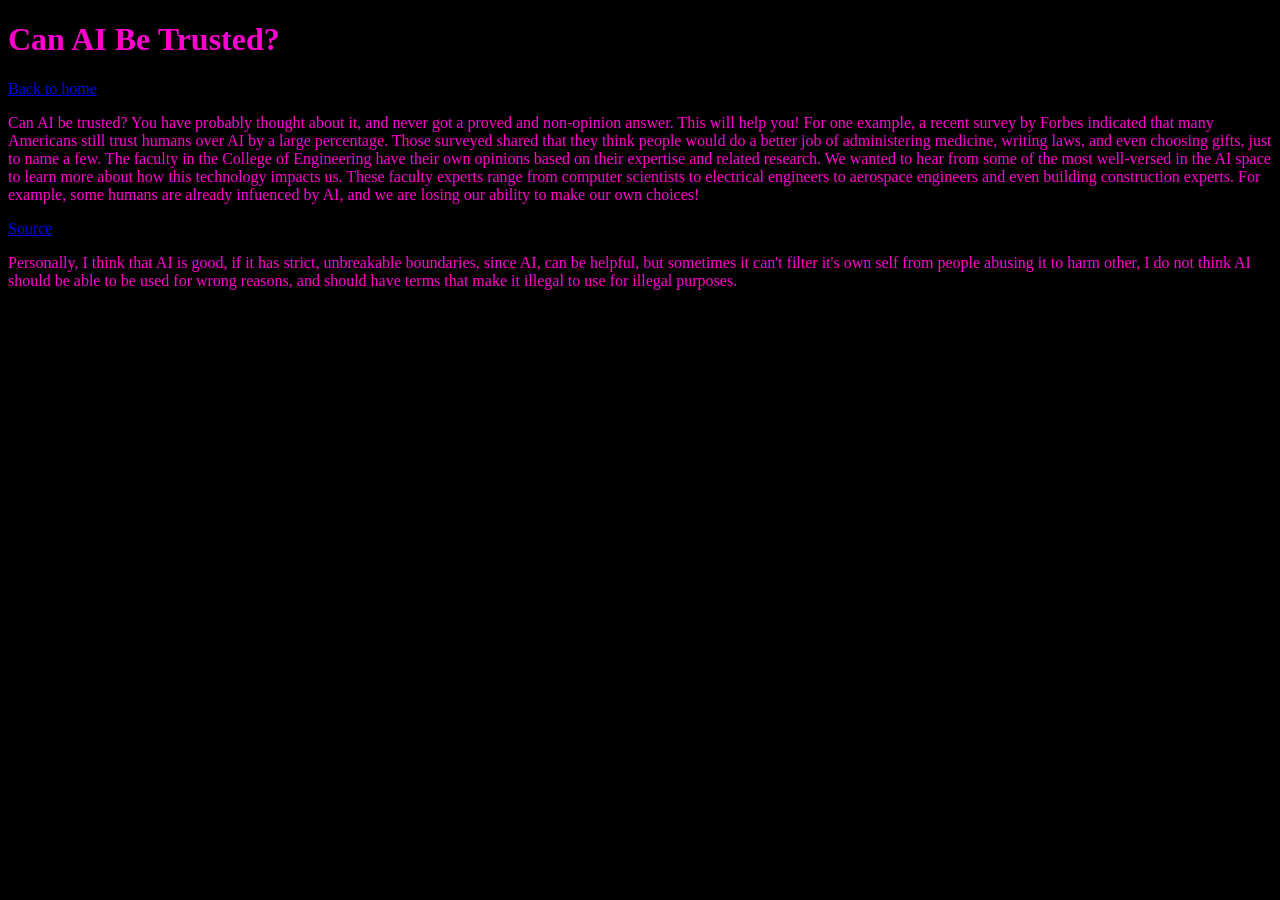
<file: example copy 2.html>
<!DOCTYPE html>
<html>
<head>
  <title>Can AI Be Trusted?</title>
  <link rel="stylesheet" href="style.css">
</head>
<body>
  <h1>Can AI Be Trusted?</h1>
  <p><a href="index.html">Back to home</a></p>
 
  <p>Can AI be trusted? You have probably thought about it, and never got a proved and non-opinion answer. This will help you! For one example, a recent survey by Forbes indicated that many Americans still trust humans over AI by a large percentage. Those surveyed shared that they think people would do a better job of administering medicine, writing laws, and even choosing gifts, just to name a few. The faculty in the College of Engineering have their own opinions based on their expertise and related research. We wanted to hear from some of the most well-versed in the AI space to learn more about how this technology impacts us. These faculty experts range from computer scientists to electrical engineers to aerospace engineers and even building construction experts. For example, some humans are already infuenced by AI, and we are losing our ability to make our own choices!</p>
 
  <a href="https://eng.vt.edu/magazine/stories/fall-2023/ai.html">Source</a>

  <p>Personally, I think that AI is good, if it has strict, unbreakable boundaries, since AI, can be helpful, but sometimes it can't filter it's own self from people abusing it to harm other, I do not think AI should be able to be used for wrong reasons, and should have terms that make it illegal to use for illegal purposes.</p>
</body>
</html>
</file>
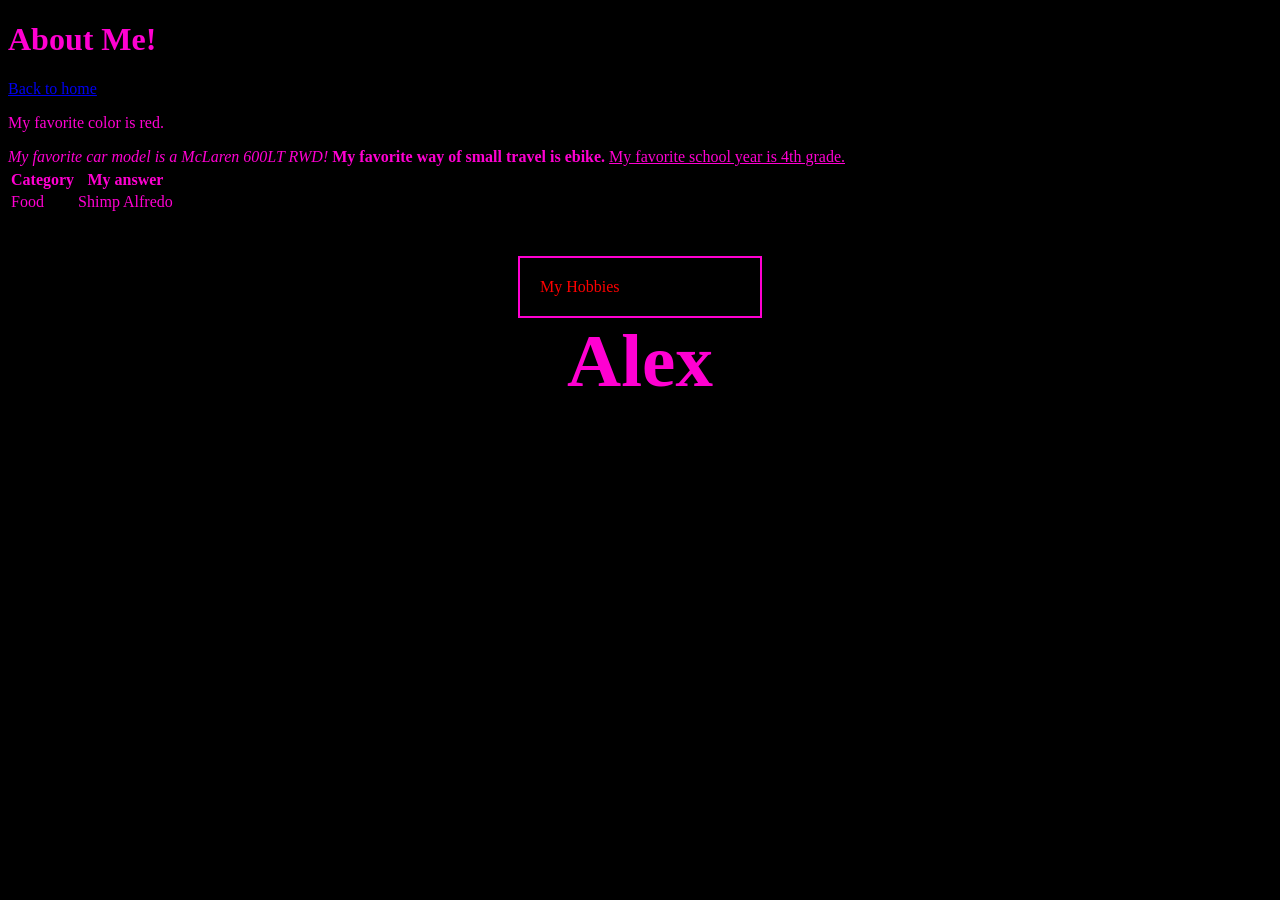
<file: example copy.html>
<!DOCTYPE html>
<html>
<head>
  <link rel="stylesheet" href="style.css">
  <title>About Me!</title>
</head>
<body>
  <link rel="stylesheet" href="style.css">
  <h1>About Me!</h1>
  <p><a href="index.html">Back to home</a></p>
  <p>My favorite color is red.</p>
  <i>My favorite car model is a McLaren 600LT RWD!</i>
  <b>My favorite way of small travel is ebike.</b>
  <u>My favorite school year is 4th grade.</u>
  <table id="favorites-list"><tr></tr><th>Category</th><th>My answer</th></tr>
  <tr><td>Food</td><td>Shimp Alfredo</td></tr><tr>
  </table>
  <p class="subtitle">My Hobbies</p>
  <h1 id="my-name">Alex</h1>
</body>
</html>
</file>
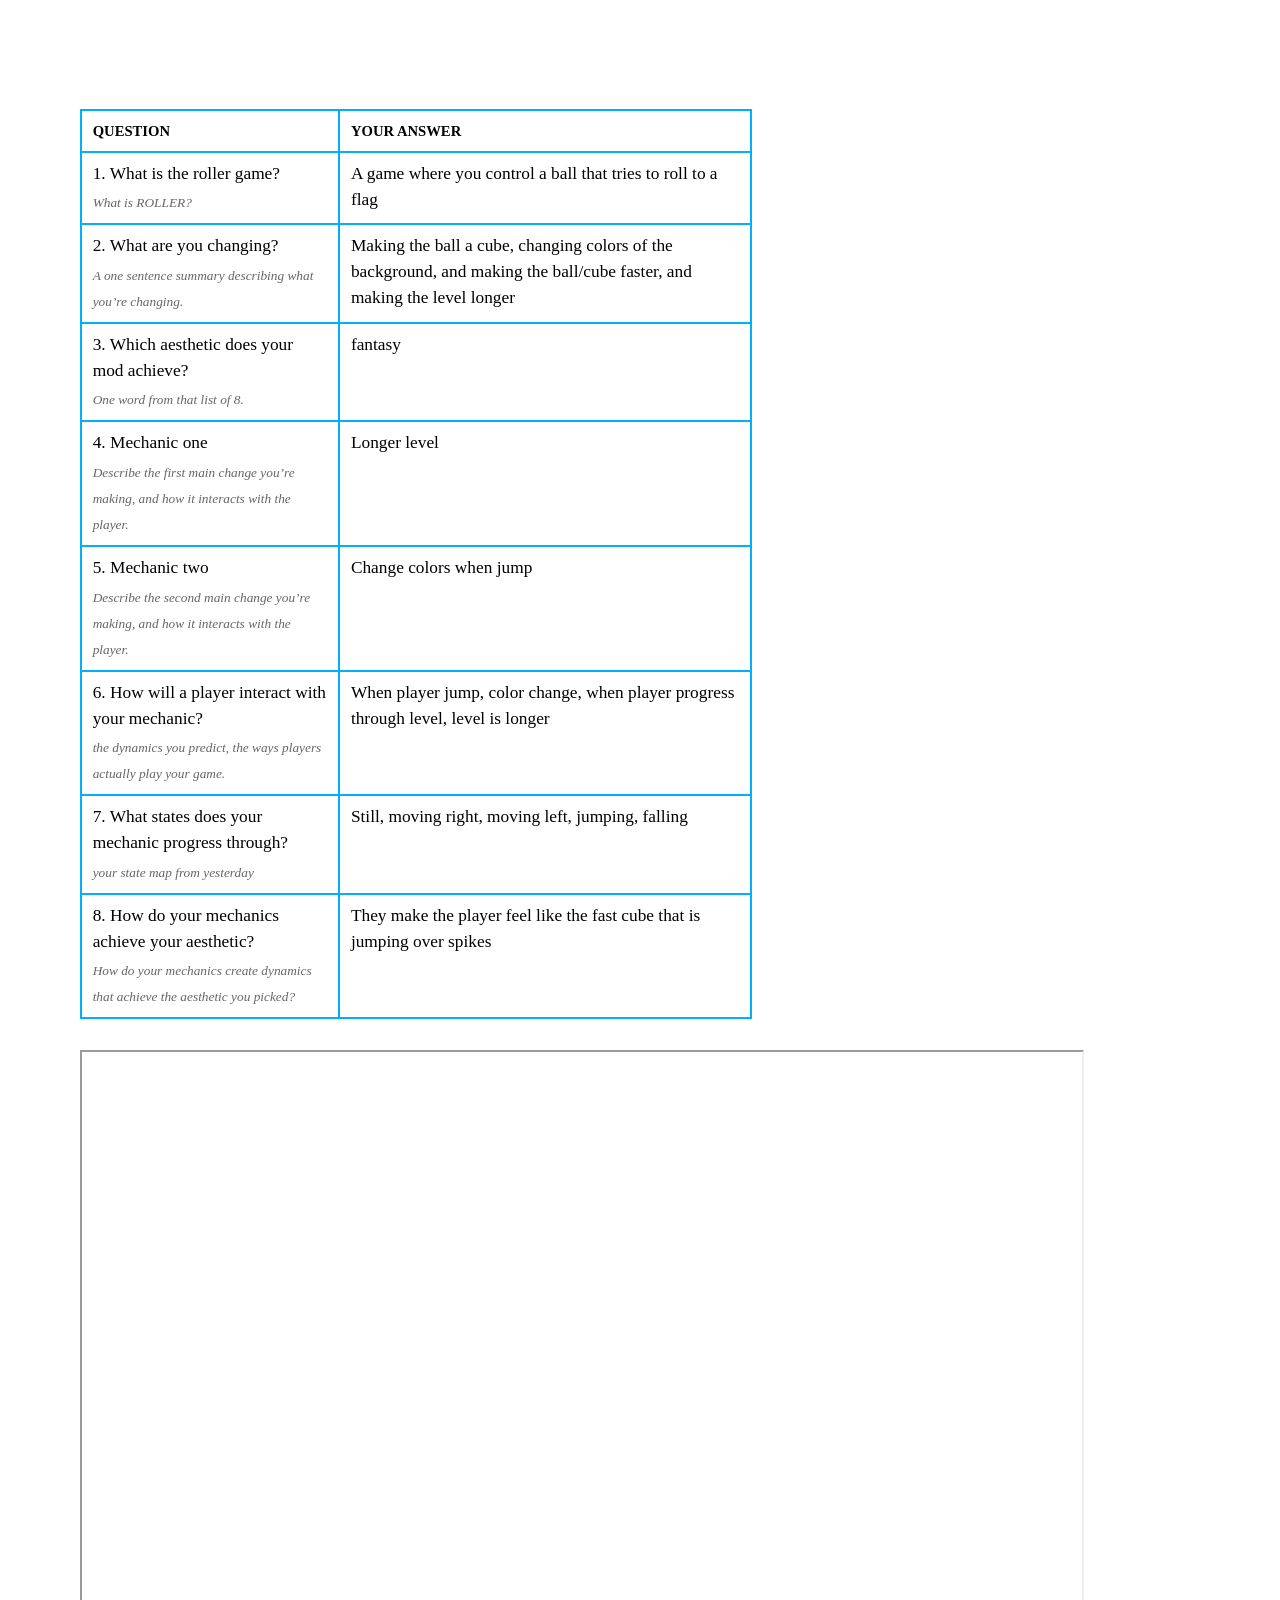
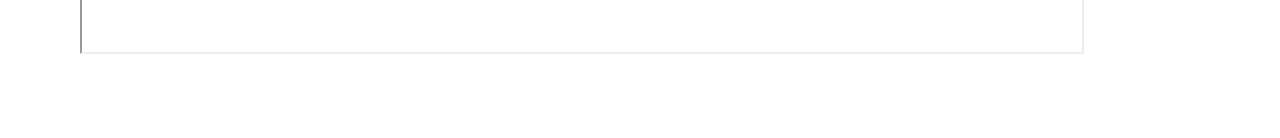
<file: roller-game.html>
<!DOCTYPE html>
<html>
    <head>
        <meta content="text/html; charset=UTF-8" http-equiv="content-type">
        <style type="text/css">@import url(https://themes.googleusercontent.com/fonts/css?kit=mxUUn8Ql4xMmp-V4Qj76Dw);ol{margin:0;padding:0}table td,table th{padding:0}.c6{border-right-style:solid;padding:6pt 8pt 6pt 8pt;border-bottom-color:#00b0ff;border-top-width:2.2pt;border-right-width:2.2pt;border-left-color:#00b0ff;vertical-align:top;border-right-color:#00b0ff;border-left-width:2.2pt;border-top-style:solid;border-left-style:solid;border-bottom-width:2.2pt;width:210pt;border-top-color:#00b0ff;border-bottom-style:solid}.c11{border-right-style:solid;padding:5pt 8pt 5pt 8pt;border-bottom-color:#00b0ff;border-top-width:2.2pt;border-right-width:2.2pt;border-left-color:#00b0ff;vertical-align:top;border-right-color:#00b0ff;border-left-width:2.2pt;border-top-style:solid;border-left-style:solid;border-bottom-width:2.2pt;width:356.2pt;border-top-color:#00b0ff;border-bottom-style:solid}.c3{border-right-style:solid;padding:6pt 8pt 6pt 8pt;border-bottom-color:#00b0ff;border-top-width:2.2pt;border-right-width:2.2pt;border-left-color:#00b0ff;vertical-align:top;border-right-color:#00b0ff;border-left-width:2.2pt;border-top-style:solid;border-left-style:solid;border-bottom-width:2.2pt;width:356.2pt;border-top-color:#00b0ff;border-bottom-style:solid}.c12{border-right-style:solid;padding:5pt 8pt 5pt 8pt;border-bottom-color:#00b0ff;border-top-width:2.2pt;border-right-width:2.2pt;border-left-color:#00b0ff;vertical-align:top;border-right-color:#00b0ff;border-left-width:2.2pt;border-top-style:solid;border-left-style:solid;border-bottom-width:2.2pt;width:210pt;border-top-color:#00b0ff;border-bottom-style:solid}.c9{padding-top:0pt;padding-bottom:10pt;line-height:1.5;orphans:2;widows:2;text-align:left;height:13pt}.c8{padding-top:0pt;padding-bottom:9pt;line-height:1.5;orphans:2;widows:2;text-align:left;height:13pt}.c1{color:#000000;font-weight:400;text-decoration:none;vertical-align:baseline;font-size:13pt;font-family:"Lexend Deca";font-style:normal}.c2{padding-top:0pt;padding-bottom:0pt;line-height:1.5;orphans:2;widows:2;text-align:left}.c0{padding-top:0pt;padding-bottom:2pt;line-height:1.5;orphans:2;widows:2;text-align:left}.c14{border-spacing:0;border-collapse:collapse;margin-right:auto}.c13{background-color:#ffffff;max-width:504pt;padding:54pt 54pt 54pt 54pt}.c4{color:#666666;font-size:10pt;font-style:italic}.c5{font-size:11pt;font-weight:700}.c15{height:0pt}.c10{height:13pt}.c7{height:28pt}.title{padding-top:0pt;color:#000000;font-size:28pt;padding-bottom:0pt;font-family:"Lexend Deca";line-height:1.0;orphans:2;widows:2;text-align:left}.subtitle{padding-top:18pt;color:#666666;font-size:24pt;padding-bottom:4pt;font-family:"Georgia";line-height:1.0;page-break-after:avoid;font-style:italic;orphans:2;widows:2;text-align:left}li{color:#000000;font-size:13pt;font-family:"Lexend Deca"}p{margin:0;color:#000000;font-size:13pt;font-family:"Lexend Deca"}h1{padding-top:0pt;color:#2e74b5;font-size:16pt;padding-bottom:0pt;font-family:"Lexend Deca";line-height:1.0;orphans:2;widows:2;text-align:left}h2{padding-top:0pt;color:#2e74b5;font-size:13pt;padding-bottom:0pt;font-family:"Lexend Deca";line-height:1.0;orphans:2;widows:2;text-align:left}h3{padding-top:0pt;color:#1f4d78;font-size:12pt;padding-bottom:0pt;font-family:"Lexend Deca";line-height:1.0;orphans:2;widows:2;text-align:left}h4{padding-top:0pt;color:#2e74b5;font-size:13pt;padding-bottom:0pt;font-family:"Lexend Deca";line-height:1.0;font-style:italic;orphans:2;widows:2;text-align:left}h5{padding-top:0pt;color:#2e74b5;font-size:13pt;padding-bottom:0pt;font-family:"Lexend Deca";line-height:1.0;orphans:2;widows:2;text-align:left}h6{padding-top:0pt;color:#1f4d78;font-size:13pt;padding-bottom:0pt;font-family:"Lexend Deca";line-height:1.0;orphans:2;widows:2;text-align:left}</style>
    </head>
    <body class="c13 doc-content">
        <p class="c8"><span class="c1">
        </span>
    </p>
    <table class="c14">
        <thead>
            <tr class="c15">
                <td class="c12" colspan="1" rowspan="1">
                    <p class="c2"><span class="c5">QUESTION</span>
                    </p>
                </td>
                <td class="c11" colspan="1" rowspan="1">
                    <p class="c2"><span class="c5">YOUR ANSWER</span>
                    </p>
                </td>
                <tbody>
                </tbody>
            </tr>
            <tr class="c7">
                <td class="c6" colspan="1" rowspan="1">
                    <p class="c0"><span class="c1">1. What is the roller game?</span>
                    </p>
                    <p class="c2"><span class="c4">What is ROLLER? </span>
                    </p>
                </td>
                <td class="c3" colspan="1" rowspan="1">
                    <p class="c2">
                        <span class="c1">A game where you control a ball that tries to roll to a flag</span>
                    </p>
                </td>
            </tr>
            <tr class="c7">
                <td class="c6" colspan="1" rowspan="1">
                    <p class="c0"><span class="c1">2. What are you changing?</span>
                    </p>
                    <p class="c2">
                        <span class="c4">A one sentence summary describing what you&rsquo;re changing.</span>
                    </p>
                </td>
                <td class="c3" colspan="1" rowspan="1">
                    <p class="c2">
                        <span class="c1">Making the ball a cube, changing colors of the background, and making the ball/cube faster, and making the level longer</span>
                    </p>
                </td>
            </tr>
            <tr class="c7">
                <td class="c6" colspan="1" rowspan="1">
                    <p class="c0"><span class="c1">3. Which aesthetic does your mod achieve?</span>
                    </p>
                    <p class="c2">
                        <span class="c4">One word from that list of 8.</span>
                    </p>
                </td>
                <td class="c3" colspan="1" rowspan="1">
                    <p class="c2"><span class="c1">fantasy</span>
                    </p>
                </td>
            </tr>
            <tr class="c7">
                <td class="c6" colspan="1" rowspan="1">
                    <p class="c0">
                        <span class="c1">4. Mechanic one</span>
                    </p>
                    <p class="c2">
                        <span class="c4">Describe the first main change you&rsquo;re making, and how it interacts with the player.</span>
                    </p>
                </td>
                <td class="c3" colspan="1" rowspan="1">
                    <p class="c2"><span class="c1">Longer level</span>
                    </p>
                </td>
            </tr>
            <tr class="c7">
                <td class="c6" colspan="1" rowspan="1">
                    <p class="c0">
                        <span class="c1">5. Mechanic two</span>
                    </p>
                    <p class="c2">
                        <span class="c4">Describe the second main change you&rsquo;re making, and how it interacts with the player.</span>
                    </p>
                </td>
                <td class="c3" colspan="1" rowspan="1">
                    <p class="c2">
                        <span class="c1">Change colors when jump</span>
                    </p>
                </td>
            </tr>
            <tr class="c7">
                <td class="c6" colspan="1" rowspan="1">
                    <p class="c0">
                        <span class="c1">6. How will a player interact with your mechanic?</span>
                    </p>
                    <p class="c2">
                        <span class="c4">the dynamics you predict, the ways players actually play your game.</span>
                    </p>
                </td>
                <td class="c3" colspan="1" rowspan="1">
                    <p class="c2">
                        <span class="c1">When player jump, color change, when player progress through level, level is longer</span>
                    </p>
                </td>
            </tr>
            <tr class="c7">
                <td class="c6" colspan="1" rowspan="1">
                    <p class="c0">
                        <span class="c1">7. What states does your mechanic progress through?</span>
                    </p>
                    <p class="c2">
                        <span class="c4">your state map from yesterday</span>
                    </p>
                </td>
                <td class="c3" colspan="1" rowspan="1">
                    <p class="c2">
                        <span class="c1">Still, moving right, moving left, jumping, falling</span>
                    </p>
                </td>
            </tr>
            <tr class="c7"><td class="c6" colspan="1" rowspan="1">
                <p class="c0">
                    <span class="c1">8. How do your mechanics achieve your aesthetic?</span>
                </p>
                <p class="c2">
                    <span class="c4">How do your mechanics create dynamics that achieve the aesthetic you picked?</span>
                </p>
            </td>
            <td class="c3" colspan="1" rowspan="1">
                <p class="c2">
                    <span class="c1">They make the player feel like the fast cube that is jumping over spikes</span>
                </p>
                <p class="c2 c10">
                    <span class="c1">
                    </span>
                </p>
            </td>
        </tr>
    </thead>
</table>
<p class="c9">
    <span class="c1"></span>
</p>
<iframe src="https://iamcoolfrbru.github.io/tuff-stuff/"
        width="1000"
        height="600">
</iframe>

</body>
</html>
</file>
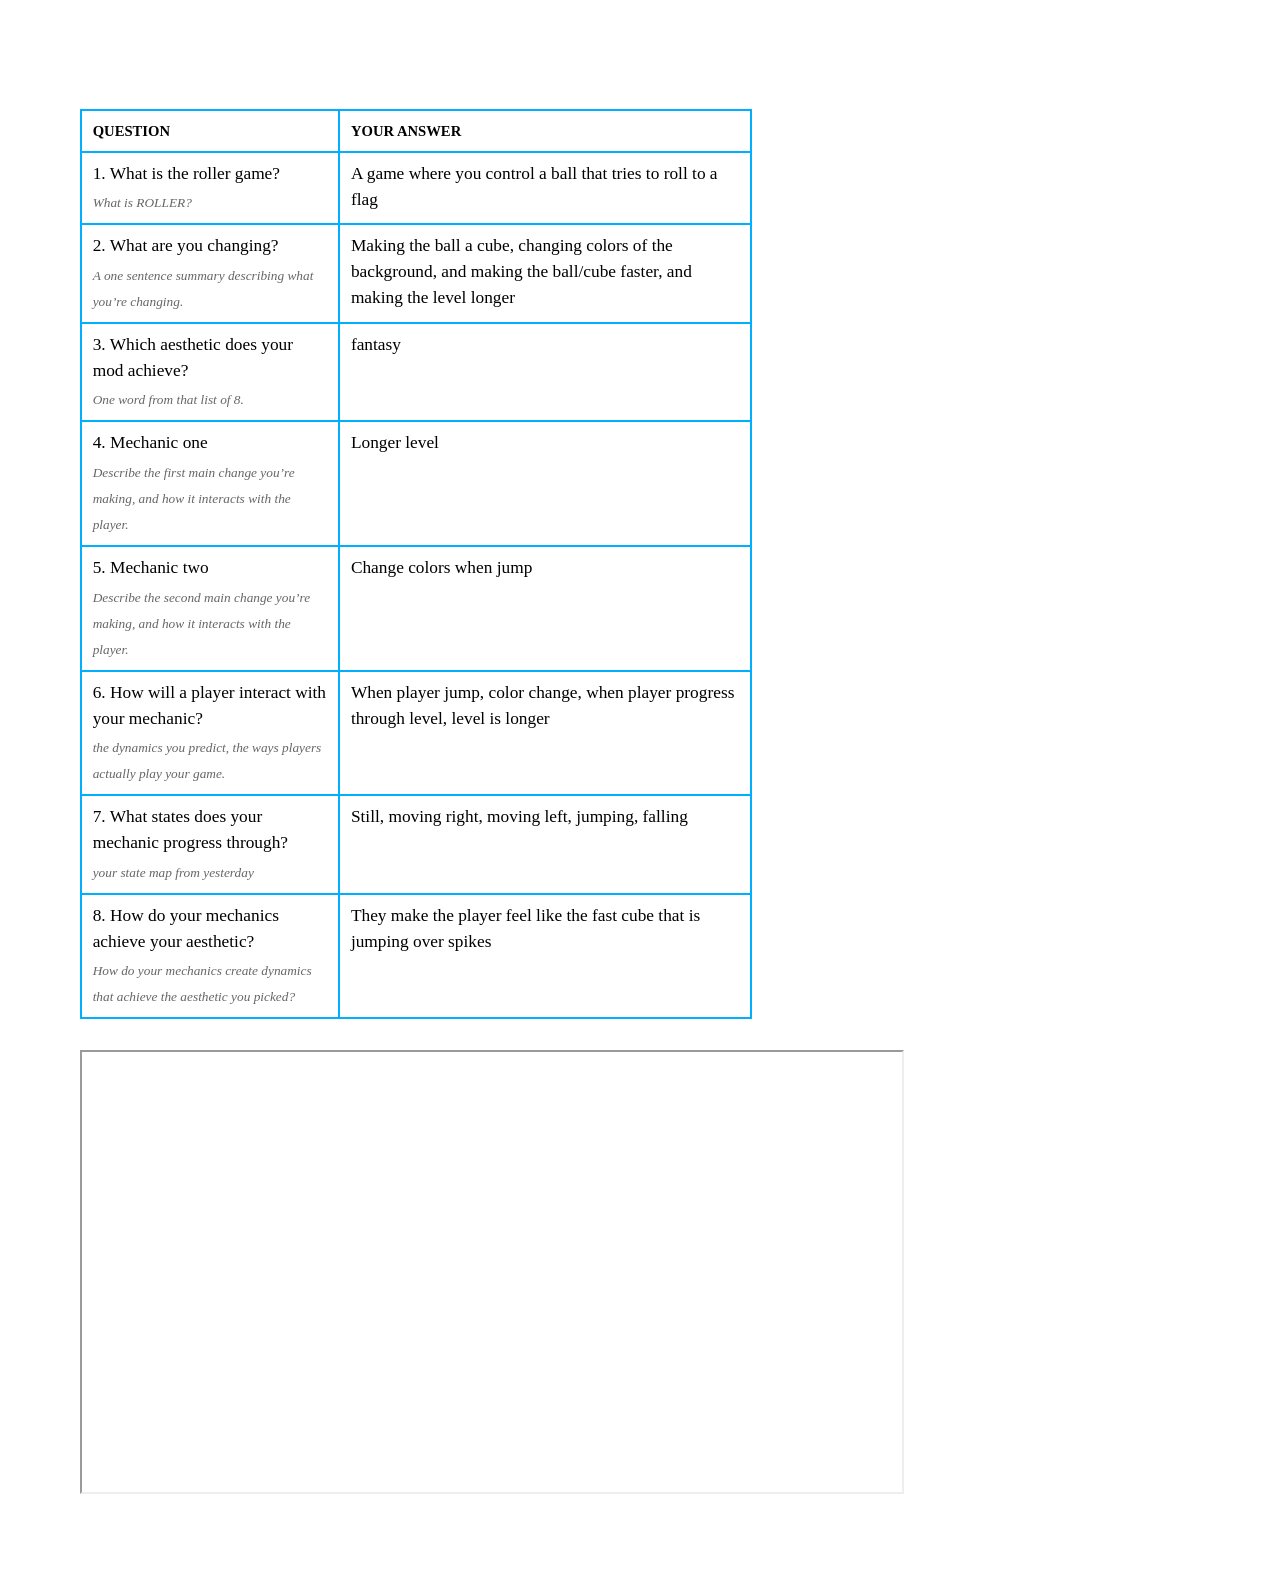
<file: roller-mod-design.html>
<!DOCTYPE html>
<html>
    <head>
        <meta content="text/html; charset=UTF-8" http-equiv="content-type">
        <style type="text/css">@import url(https://themes.googleusercontent.com/fonts/css?kit=mxUUn8Ql4xMmp-V4Qj76Dw);ol{margin:0;padding:0}table td,table th{padding:0}.c6{border-right-style:solid;padding:6pt 8pt 6pt 8pt;border-bottom-color:#00b0ff;border-top-width:2.2pt;border-right-width:2.2pt;border-left-color:#00b0ff;vertical-align:top;border-right-color:#00b0ff;border-left-width:2.2pt;border-top-style:solid;border-left-style:solid;border-bottom-width:2.2pt;width:210pt;border-top-color:#00b0ff;border-bottom-style:solid}.c11{border-right-style:solid;padding:5pt 8pt 5pt 8pt;border-bottom-color:#00b0ff;border-top-width:2.2pt;border-right-width:2.2pt;border-left-color:#00b0ff;vertical-align:top;border-right-color:#00b0ff;border-left-width:2.2pt;border-top-style:solid;border-left-style:solid;border-bottom-width:2.2pt;width:356.2pt;border-top-color:#00b0ff;border-bottom-style:solid}.c3{border-right-style:solid;padding:6pt 8pt 6pt 8pt;border-bottom-color:#00b0ff;border-top-width:2.2pt;border-right-width:2.2pt;border-left-color:#00b0ff;vertical-align:top;border-right-color:#00b0ff;border-left-width:2.2pt;border-top-style:solid;border-left-style:solid;border-bottom-width:2.2pt;width:356.2pt;border-top-color:#00b0ff;border-bottom-style:solid}.c12{border-right-style:solid;padding:5pt 8pt 5pt 8pt;border-bottom-color:#00b0ff;border-top-width:2.2pt;border-right-width:2.2pt;border-left-color:#00b0ff;vertical-align:top;border-right-color:#00b0ff;border-left-width:2.2pt;border-top-style:solid;border-left-style:solid;border-bottom-width:2.2pt;width:210pt;border-top-color:#00b0ff;border-bottom-style:solid}.c9{padding-top:0pt;padding-bottom:10pt;line-height:1.5;orphans:2;widows:2;text-align:left;height:13pt}.c8{padding-top:0pt;padding-bottom:9pt;line-height:1.5;orphans:2;widows:2;text-align:left;height:13pt}.c1{color:#000000;font-weight:400;text-decoration:none;vertical-align:baseline;font-size:13pt;font-family:"Lexend Deca";font-style:normal}.c2{padding-top:0pt;padding-bottom:0pt;line-height:1.5;orphans:2;widows:2;text-align:left}.c0{padding-top:0pt;padding-bottom:2pt;line-height:1.5;orphans:2;widows:2;text-align:left}.c14{border-spacing:0;border-collapse:collapse;margin-right:auto}.c13{background-color:#ffffff;max-width:504pt;padding:54pt 54pt 54pt 54pt}.c4{color:#666666;font-size:10pt;font-style:italic}.c5{font-size:11pt;font-weight:700}.c15{height:0pt}.c10{height:13pt}.c7{height:28pt}.title{padding-top:0pt;color:#000000;font-size:28pt;padding-bottom:0pt;font-family:"Lexend Deca";line-height:1.0;orphans:2;widows:2;text-align:left}.subtitle{padding-top:18pt;color:#666666;font-size:24pt;padding-bottom:4pt;font-family:"Georgia";line-height:1.0;page-break-after:avoid;font-style:italic;orphans:2;widows:2;text-align:left}li{color:#000000;font-size:13pt;font-family:"Lexend Deca"}p{margin:0;color:#000000;font-size:13pt;font-family:"Lexend Deca"}h1{padding-top:0pt;color:#2e74b5;font-size:16pt;padding-bottom:0pt;font-family:"Lexend Deca";line-height:1.0;orphans:2;widows:2;text-align:left}h2{padding-top:0pt;color:#2e74b5;font-size:13pt;padding-bottom:0pt;font-family:"Lexend Deca";line-height:1.0;orphans:2;widows:2;text-align:left}h3{padding-top:0pt;color:#1f4d78;font-size:12pt;padding-bottom:0pt;font-family:"Lexend Deca";line-height:1.0;orphans:2;widows:2;text-align:left}h4{padding-top:0pt;color:#2e74b5;font-size:13pt;padding-bottom:0pt;font-family:"Lexend Deca";line-height:1.0;font-style:italic;orphans:2;widows:2;text-align:left}h5{padding-top:0pt;color:#2e74b5;font-size:13pt;padding-bottom:0pt;font-family:"Lexend Deca";line-height:1.0;orphans:2;widows:2;text-align:left}h6{padding-top:0pt;color:#1f4d78;font-size:13pt;padding-bottom:0pt;font-family:"Lexend Deca";line-height:1.0;orphans:2;widows:2;text-align:left}</style>
    </head>
    <body class="c13 doc-content">
        <p class="c8"><span class="c1">
        </span>
    </p>
    <table class="c14">
        <thead>
            <tr class="c15">
                <td class="c12" colspan="1" rowspan="1">
                    <p class="c2"><span class="c5">QUESTION</span>
                    </p>
                </td>
                <td class="c11" colspan="1" rowspan="1">
                    <p class="c2"><span class="c5">YOUR ANSWER</span>
                    </p>
                </td>
                <tbody>
                </tbody>
            </tr>
            <tr class="c7">
                <td class="c6" colspan="1" rowspan="1">
                    <p class="c0"><span class="c1">1. What is the roller game?</span>
                    </p>
                    <p class="c2"><span class="c4">What is ROLLER? </span>
                    </p>
                </td>
                <td class="c3" colspan="1" rowspan="1">
                    <p class="c2">
                        <span class="c1">A game where you control a ball that tries to roll to a flag</span>
                    </p>
                </td>
            </tr>
            <tr class="c7">
                <td class="c6" colspan="1" rowspan="1">
                    <p class="c0"><span class="c1">2. What are you changing?</span>
                    </p>
                    <p class="c2">
                        <span class="c4">A one sentence summary describing what you&rsquo;re changing.</span>
                    </p>
                </td>
                <td class="c3" colspan="1" rowspan="1">
                    <p class="c2">
                        <span class="c1">Making the ball a cube, changing colors of the background, and making the ball/cube faster, and making the level longer</span>
                    </p>
                </td>
            </tr>
            <tr class="c7">
                <td class="c6" colspan="1" rowspan="1">
                    <p class="c0"><span class="c1">3. Which aesthetic does your mod achieve?</span>
                    </p>
                    <p class="c2">
                        <span class="c4">One word from that list of 8.</span>
                    </p>
                </td>
                <td class="c3" colspan="1" rowspan="1">
                    <p class="c2"><span class="c1">fantasy</span>
                    </p>
                </td>
            </tr>
            <tr class="c7">
                <td class="c6" colspan="1" rowspan="1">
                    <p class="c0">
                        <span class="c1">4. Mechanic one</span>
                    </p>
                    <p class="c2">
                        <span class="c4">Describe the first main change you&rsquo;re making, and how it interacts with the player.</span>
                    </p>
                </td>
                <td class="c3" colspan="1" rowspan="1">
                    <p class="c2"><span class="c1">Longer level</span>
                    </p>
                </td>
            </tr>
            <tr class="c7">
                <td class="c6" colspan="1" rowspan="1">
                    <p class="c0">
                        <span class="c1">5. Mechanic two</span>
                    </p>
                    <p class="c2">
                        <span class="c4">Describe the second main change you&rsquo;re making, and how it interacts with the player.</span>
                    </p>
                </td>
                <td class="c3" colspan="1" rowspan="1">
                    <p class="c2">
                        <span class="c1">Change colors when jump</span>
                    </p>
                </td>
            </tr>
            <tr class="c7">
                <td class="c6" colspan="1" rowspan="1">
                    <p class="c0">
                        <span class="c1">6. How will a player interact with your mechanic?</span>
                    </p>
                    <p class="c2">
                        <span class="c4">the dynamics you predict, the ways players actually play your game.</span>
                    </p>
                </td>
                <td class="c3" colspan="1" rowspan="1">
                    <p class="c2">
                        <span class="c1">When player jump, color change, when player progress through level, level is longer</span>
                    </p>
                </td>
            </tr>
            <tr class="c7">
                <td class="c6" colspan="1" rowspan="1">
                    <p class="c0">
                        <span class="c1">7. What states does your mechanic progress through?</span>
                    </p>
                    <p class="c2">
                        <span class="c4">your state map from yesterday</span>
                    </p>
                </td>
                <td class="c3" colspan="1" rowspan="1">
                    <p class="c2">
                        <span class="c1">Still, moving right, moving left, jumping, falling</span>
                    </p>
                </td>
            </tr>
            <tr class="c7"><td class="c6" colspan="1" rowspan="1">
                <p class="c0">
                    <span class="c1">8. How do your mechanics achieve your aesthetic?</span>
                </p>
                <p class="c2">
                    <span class="c4">How do your mechanics create dynamics that achieve the aesthetic you picked?</span>
                </p>
            </td>
            <td class="c3" colspan="1" rowspan="1">
                <p class="c2">
                    <span class="c1">They make the player feel like the fast cube that is jumping over spikes</span>
                </p>
                <p class="c2 c10">
                    <span class="c1">
                    </span>
                </p>
            </td>
        </tr>
    </thead>
</table>
<p class="c9">
    <span class="c1"></span>
</p>
<iframe src="https://iamcoolfrbru.github.io/Simple-Roller-Game/"
        width="820"
        height="440">
</iframe>

</body>
</html>
</file>
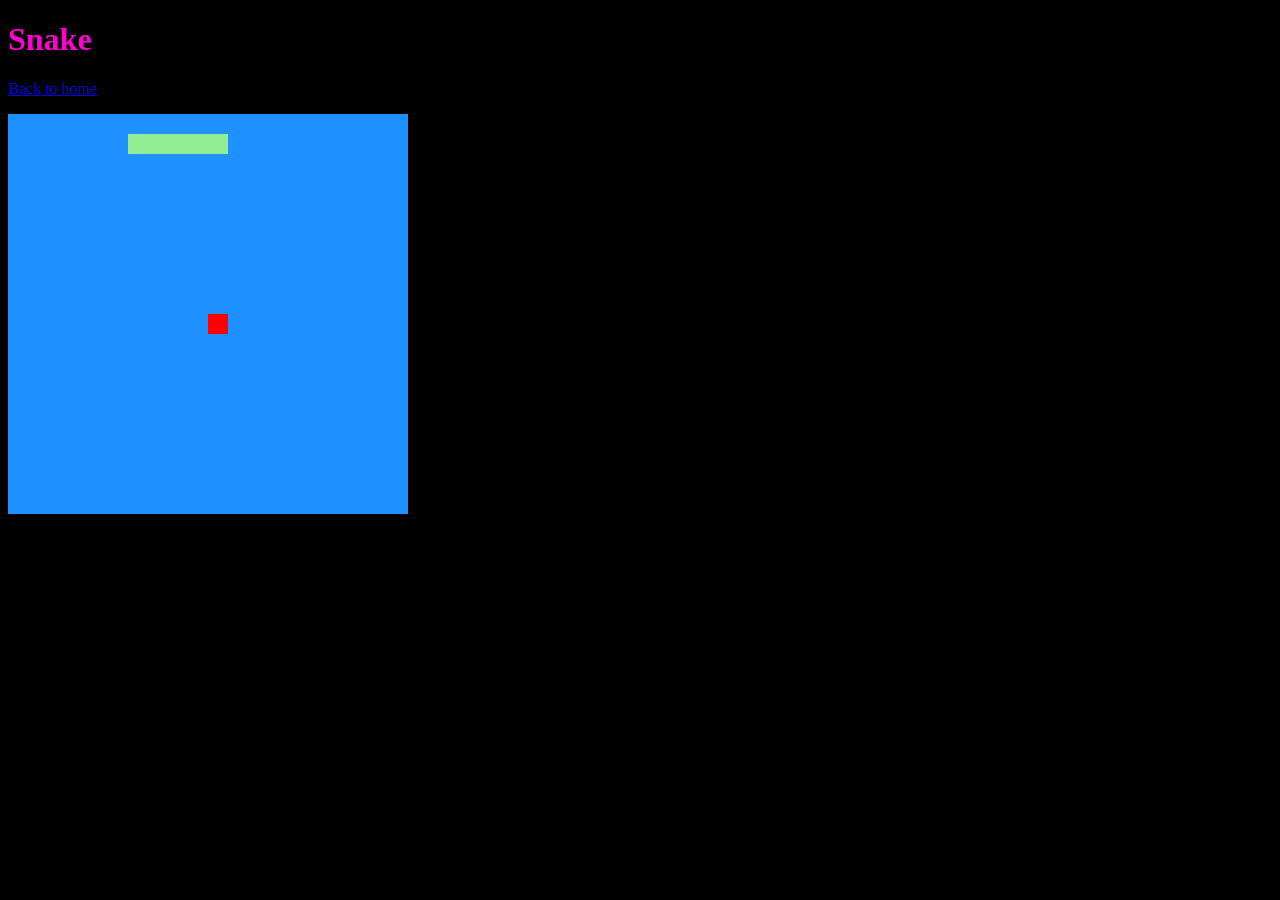
<file: week04-snake.html>
<!DOCTYPE html>
<html>
<head>
  <title>Snake</title>
  <link rel="stylesheet" href="style.css">
</head>
<body>
  <h1>Snake</h1>
  <p><a href="index.html">Back to home</a></p>
  <canvas id="gameCanvas" width="400" height="400"></canvas>

  <script>
    // --- SETUP ---
    var canvas = document.getElementById("gameCanvas");
    var ctx = canvas.getContext("2d");

    // --- GAME STATE ---
    var snake = { x: 20, y: 20 };
    var dx = 20;                  
    var dy = 0;                   
    var body = [];                
    var snakeLength = 5;          
    var apple = { x: 200, y: 200 };

    // --- DRAWING FUNCTION ---
    function drawBoard() {
      ctx.fillStyle = "dodgerblue";
      ctx.fillRect(0, 0, 400, 400);

      ctx.fillStyle = "#FF0000";
      ctx.fillRect(apple.x, apple.y, 20, 20);

      ctx.fillStyle = "lightgreen";
      ctx.fillRect(snake.x, snake.y, 20, 20);
      
      for (var i = 0; i < body.length; i++) {
        ctx.fillRect(body[i].x, body[i].y, 20, 20);
      }
    }

    var timer = setInterval(step, 100);

    // --- MAIN GAME LOOP ---
    function step() {
      // 1. Move the snake head
      snake.x = snake.x + dx;
      snake.y = snake.y + dy;

      // 2. Wrap around screen edges
      if (snake.x > 380) { snake.x = 0; }
      if (snake.x < 0) { snake.x = 380; }
      if (snake.y > 380) { snake.y = 0; }
      if (snake.y < 0) { snake.y = 380; }

      // 3. Track the body
      body.push({ x: snake.x, y: snake.y });
      while (body.length > snakeLength) {
        body.shift();
      }

      // 4. Check for Apple Collision
      if (
        snake.x < apple.x + 20 &&
        snake.x + 20 > apple.x &&
        snake.y < apple.y + 20 &&
        snake.y + 20 > apple.y
      ) {
        snakeLength = snakeLength + 1; 
        apple.x = Math.floor(Math.random() * 20) * 20;
        apple.y = Math.floor(Math.random() * 20) * 20;
      }

      // 5. Check for Game Over (Self Collision)
      for (var i = 0; i < body.length - 1; i++) {
        if (body[i].x === snake.x && body[i].y === snake.y) {
          // INSTEAD of stopping the game, we reset all variables to their starting state
          snake = { x: 20, y: 20 };
          dx = 20;
          dy = 0;
          body = [];
          snakeLength = 3;
          apple = { x: 200, y: 200 };
          
          return; // Exit this frame early so it starts clean on the next tick
        }
      }

      // 6. Draw the updated state to the screen
      drawBoard();
    }

    // --- CONTROLS ---
    document.addEventListener("keydown", function(event) {
      if (event.key === "ArrowRight") {
        dx = 20;
        dy = 0;
      }
      if (event.key === "ArrowLeft") {
        dx = -20;
        dy = 0;
      }
      if (event.key === "ArrowUp") {
        dx = 0;
        dy = -20;
      }
      if (event.key === "ArrowDown") {
        dx = 0;
        dy = 20;
      }
    });
  </script>
</body>
</html>
</file>
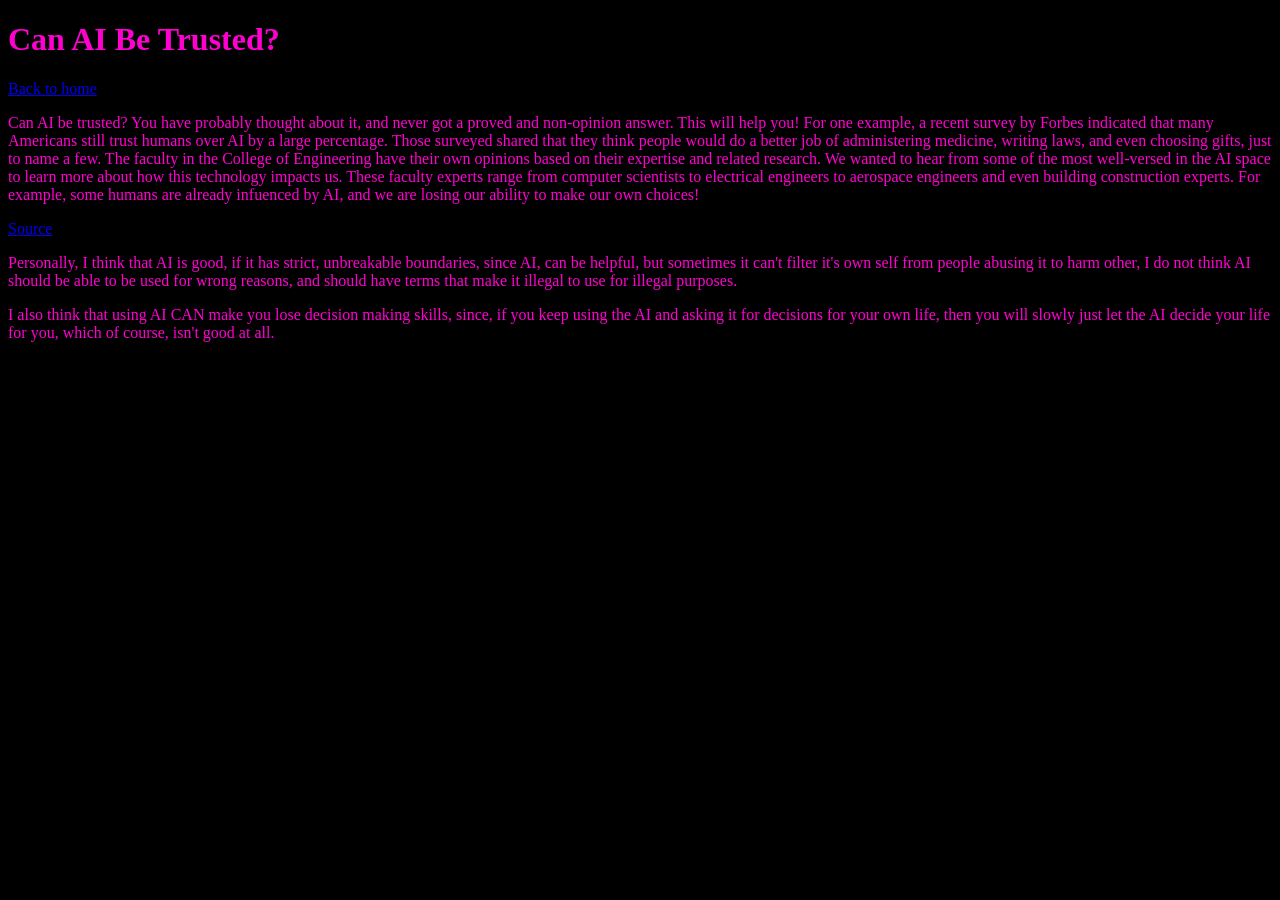
<file: week05-ai.html>
<!DOCTYPE html>
<html>
<head>
  <title>Can AI Be Trusted?</title>
  <link rel="stylesheet" href="style.css">
</head>
<body>
  <h1>Can AI Be Trusted?</h1>
  <p><a href="index.html">Back to home</a></p>
 
  <p>Can AI be trusted? You have probably thought about it, and never got a proved and non-opinion answer. This will help you! For one example, a recent survey by Forbes indicated that many Americans still trust humans over AI by a large percentage. Those surveyed shared that they think people would do a better job of administering medicine, writing laws, and even choosing gifts, just to name a few. The faculty in the College of Engineering have their own opinions based on their expertise and related research. We wanted to hear from some of the most well-versed in the AI space to learn more about how this technology impacts us. These faculty experts range from computer scientists to electrical engineers to aerospace engineers and even building construction experts. For example, some humans are already infuenced by AI, and we are losing our ability to make our own choices!</p>
 
  <a href="https://eng.vt.edu/magazine/stories/fall-2023/ai.html">Source</a>

  <p>Personally, I think that AI is good, if it has strict, unbreakable boundaries, since AI, can be helpful, but sometimes it can't filter it's own self from people abusing it to harm other, I do not think AI should be able to be used for wrong reasons, and should have terms that make it illegal to use for illegal purposes.</p>

  <p>I also think that using AI CAN make you lose decision making skills, since, if you keep using the AI and asking it for decisions for your own life, then you will slowly just let the AI decide your life for you, which of course, isn't good at all.</p>
</body>
</html>
</file>
<file: style.css>
body {
    color: #2B2620;
    background-color: #F5F0E6;
    font-family: Georgia, serif;
}
body {
    background-color: black;
    color: #FF00D1;
}
.subtitle {
    color: red;
    border: 2px solid #FF00D1;
    padding: 20px;
    margin: auto;
    width: 200px;
}
#my-name {
    font-size: 75px;
    color: #FF00D1;
    margin: auto;
    text-align: center;
}
#favorites-list {
    margin-bottom: 40px;
}
#my-table {
    margin-bottom: 40px;
}
</file>
